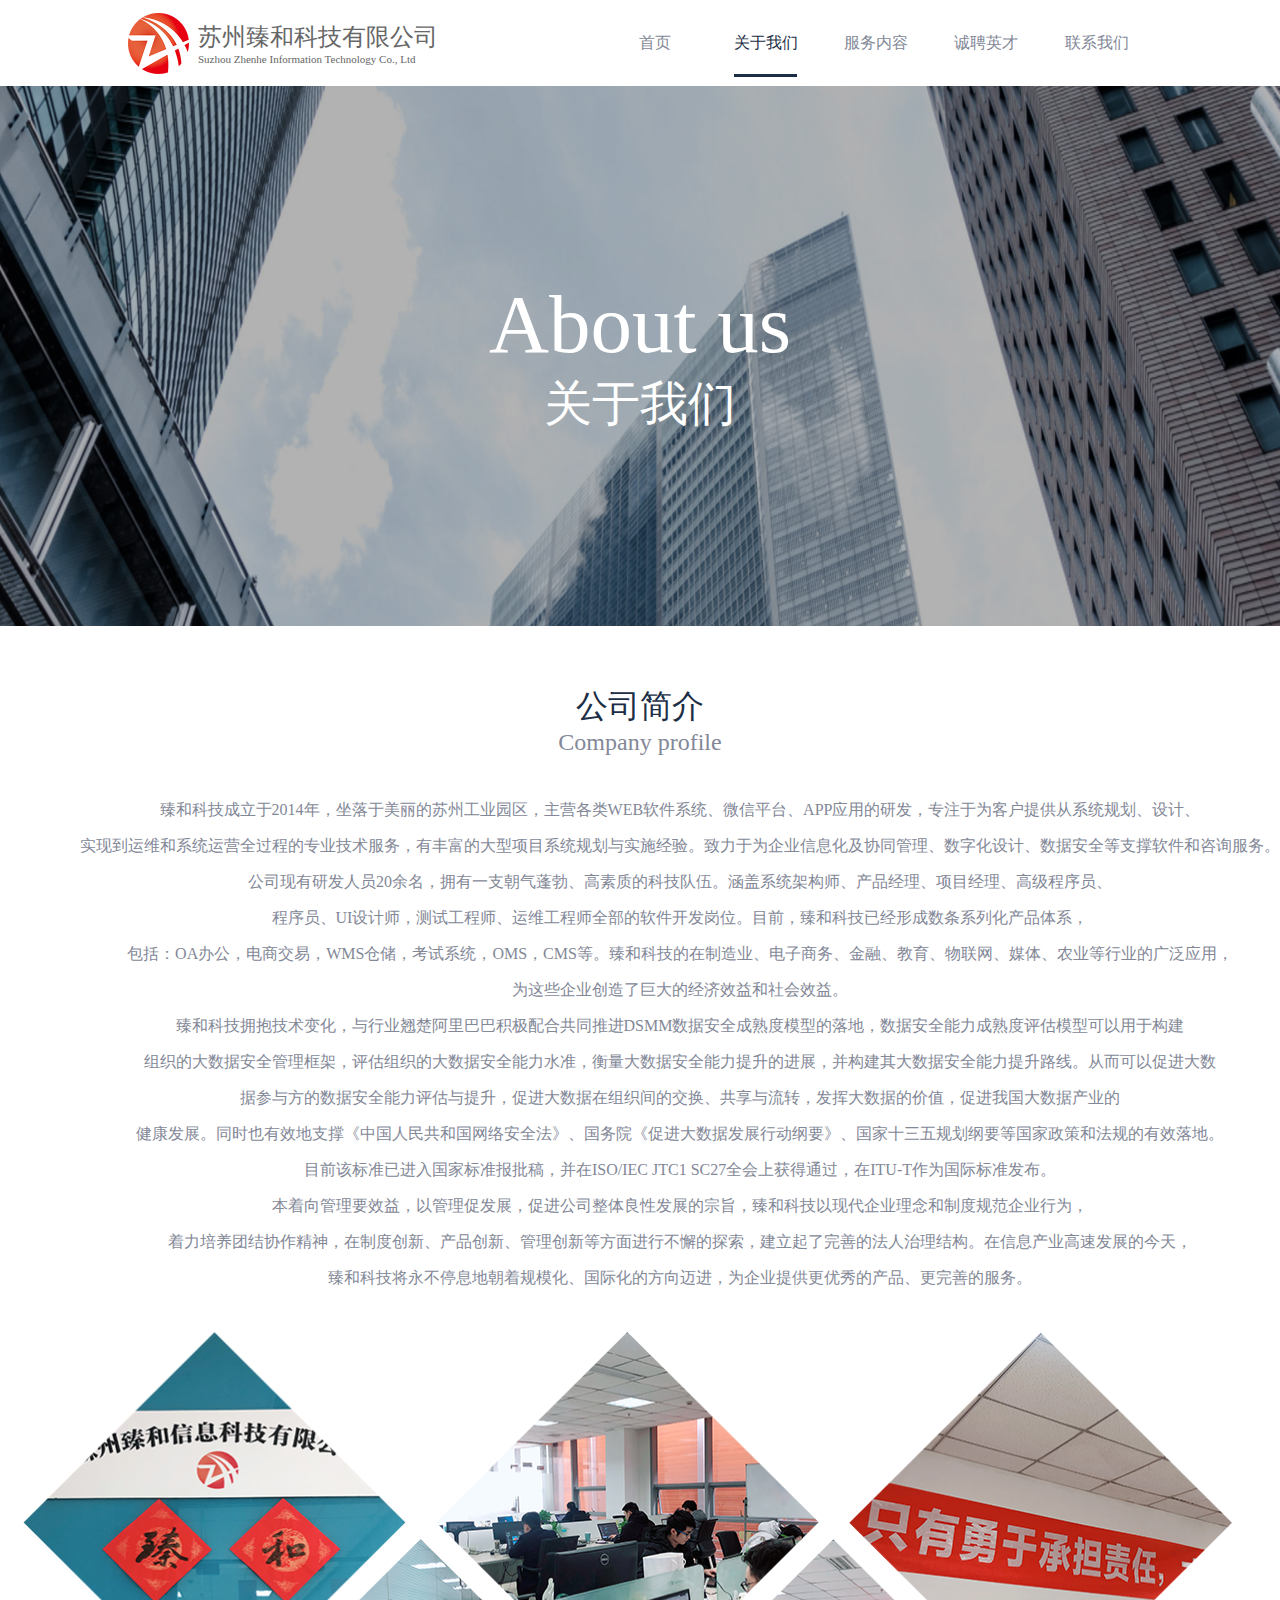
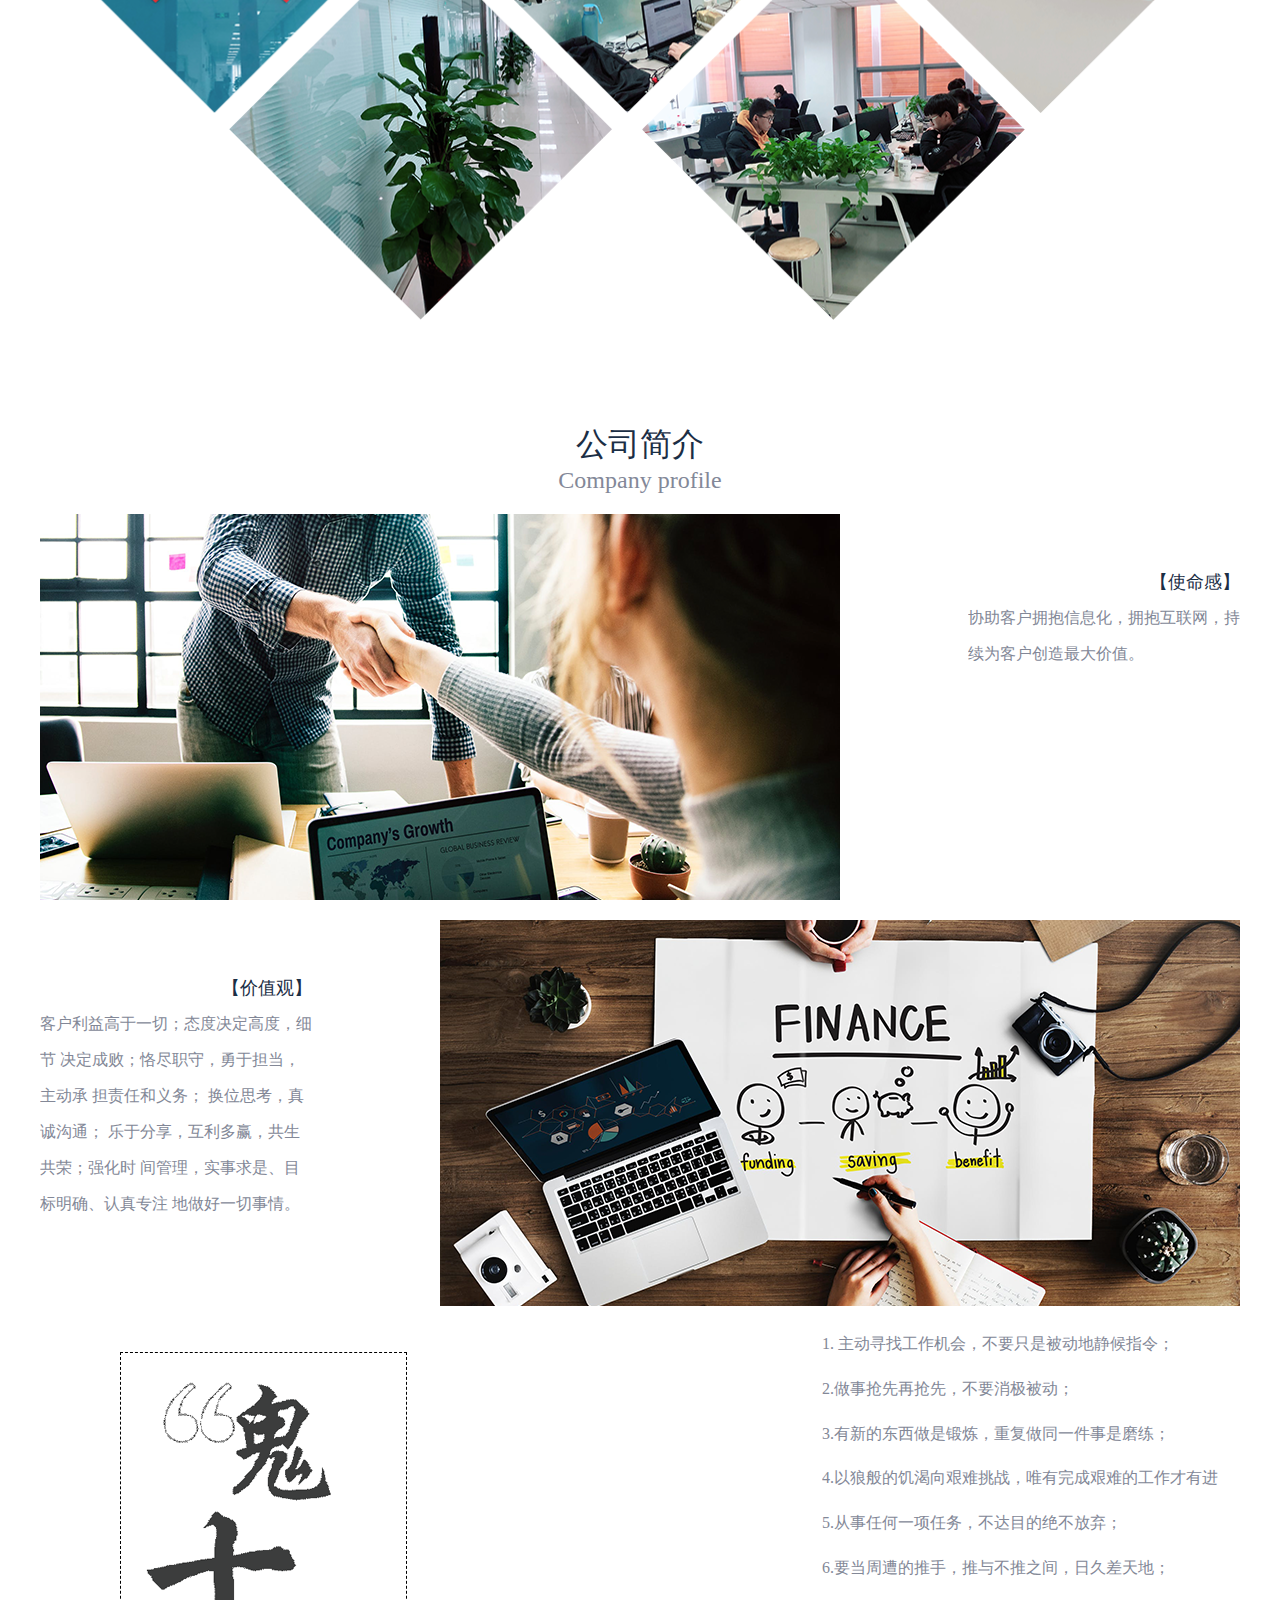
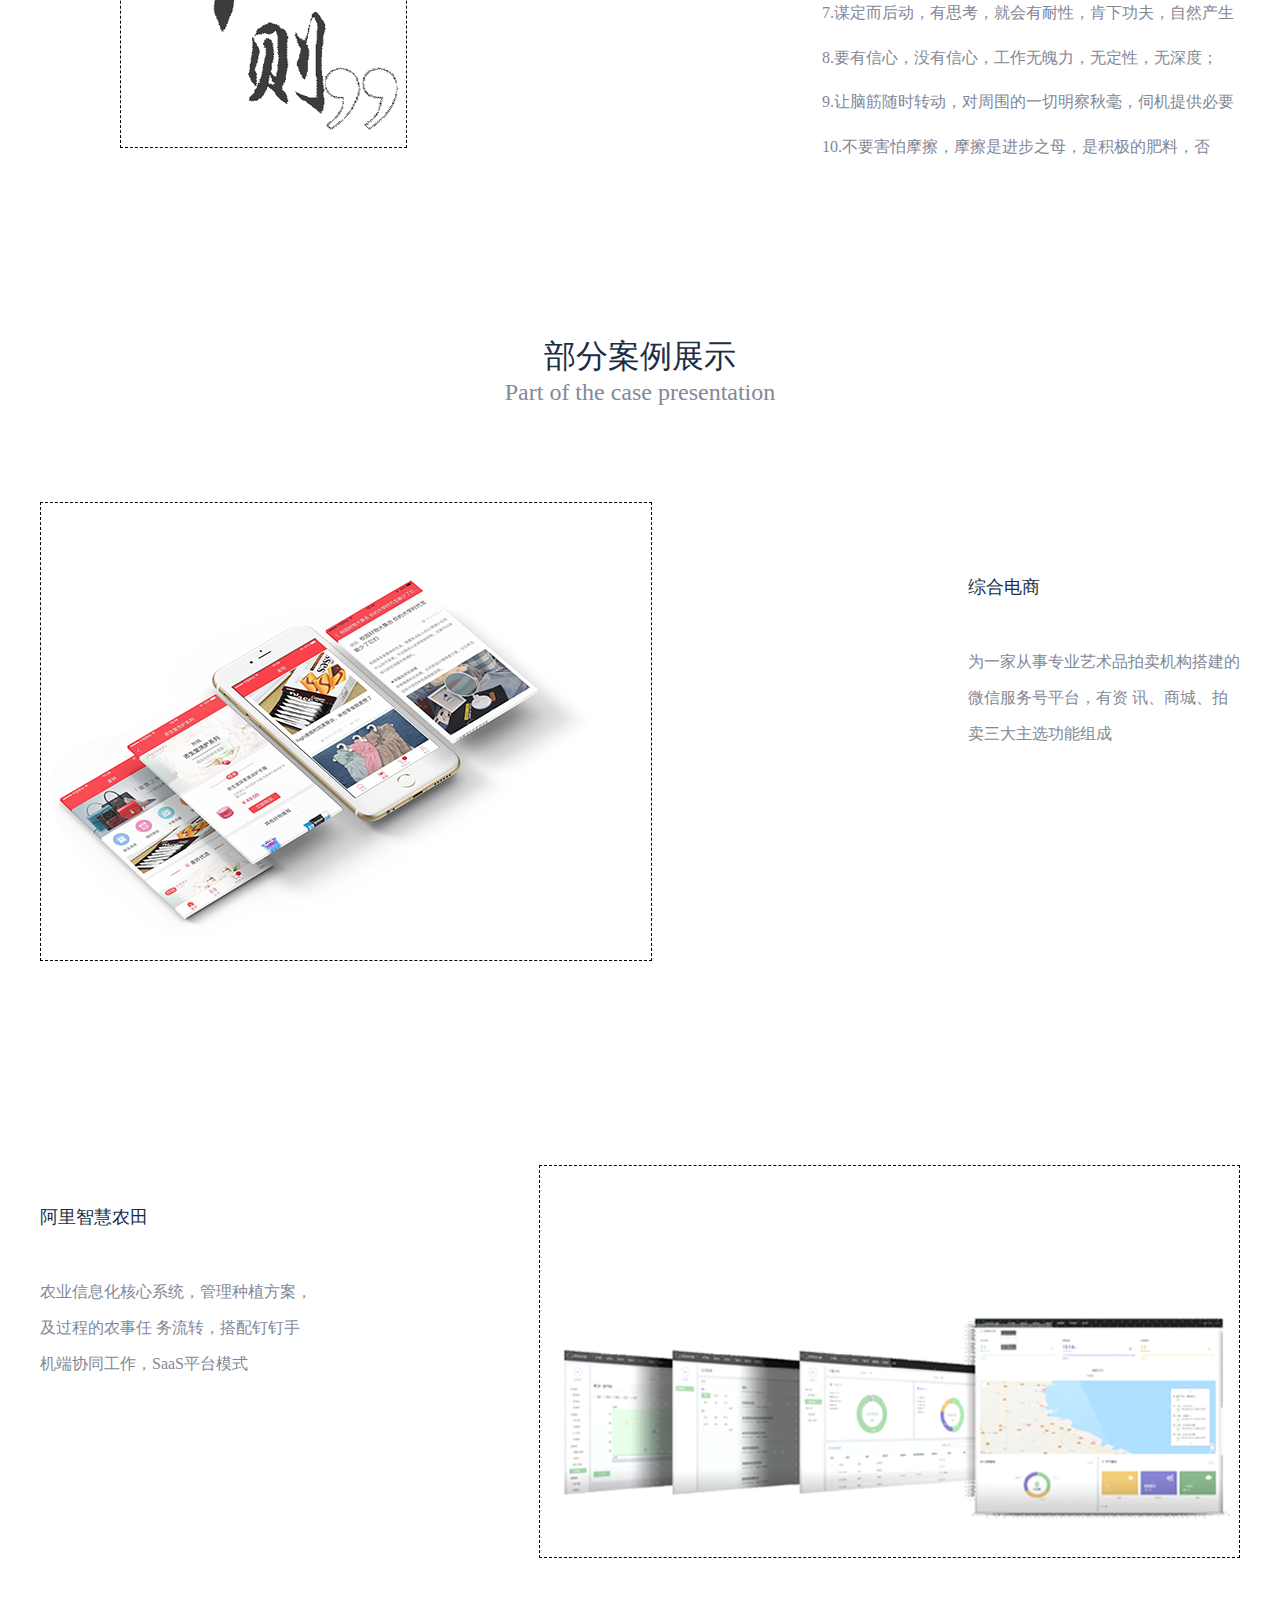
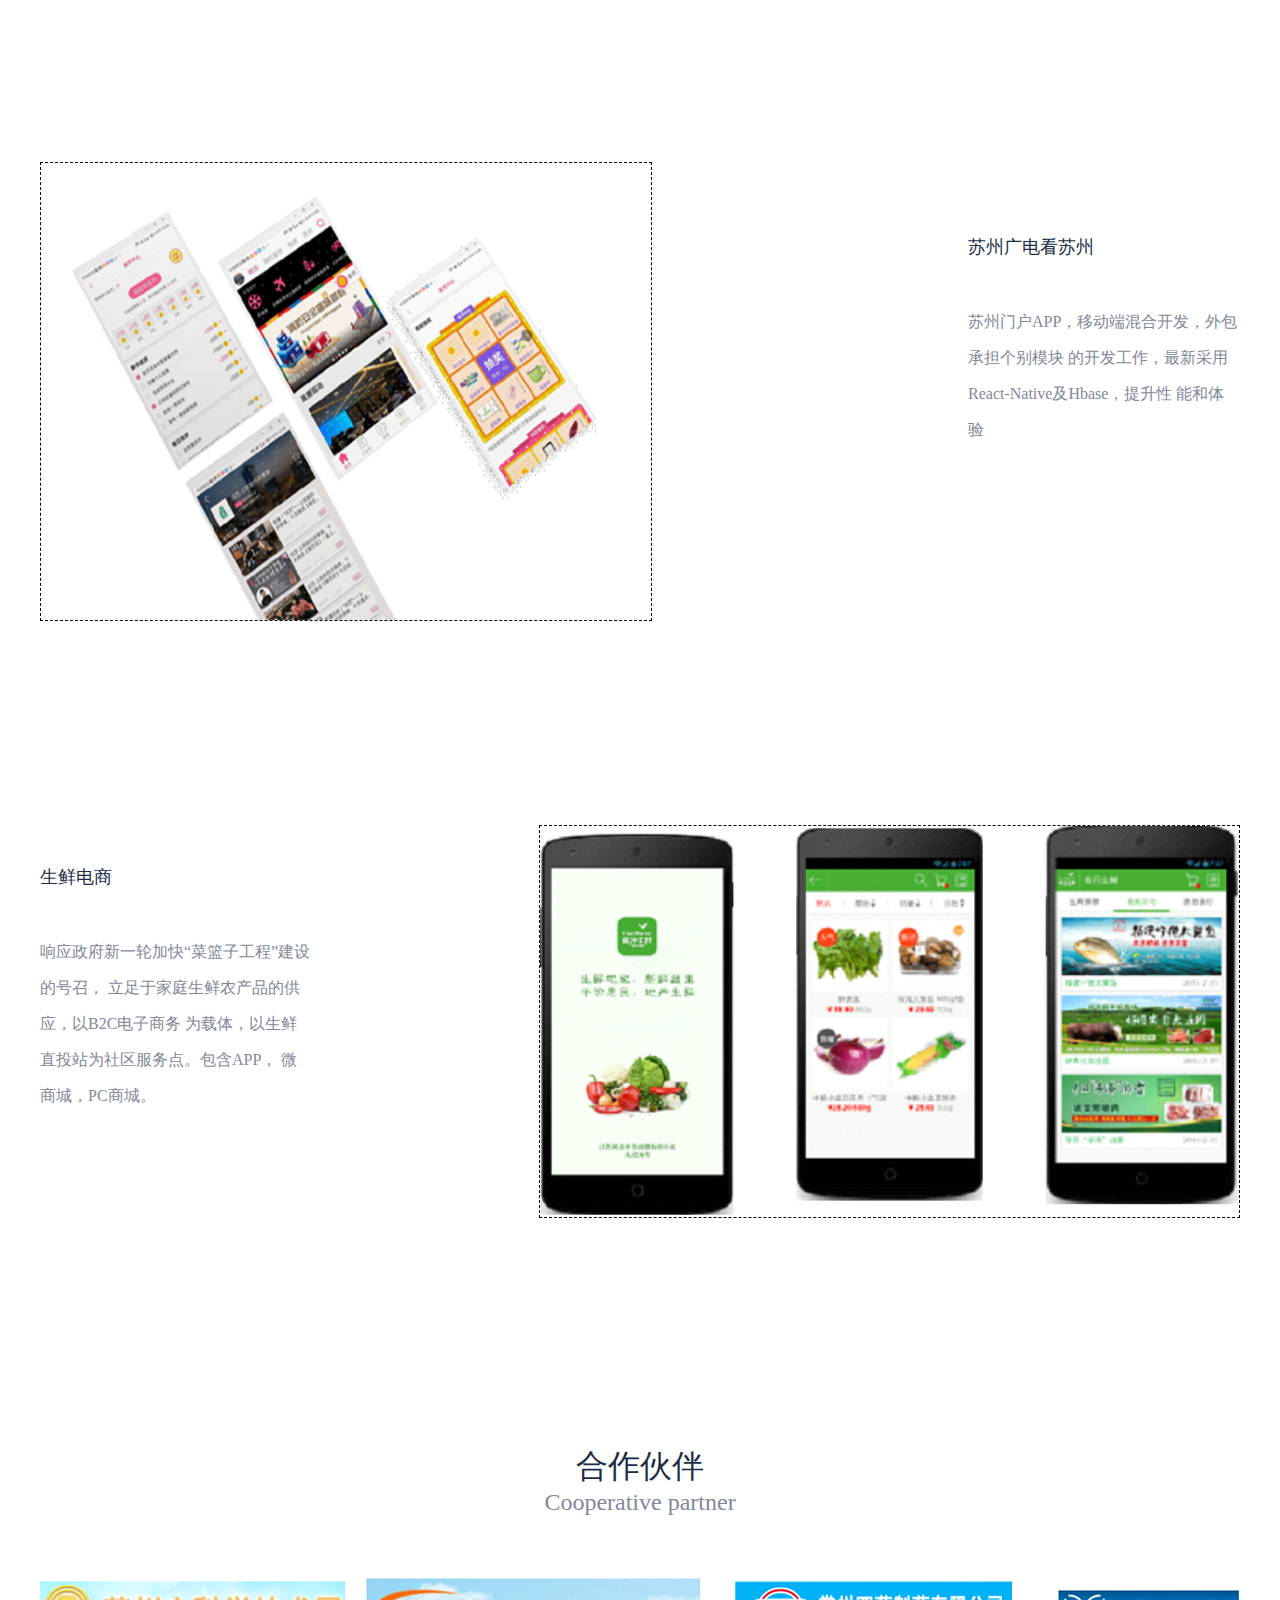
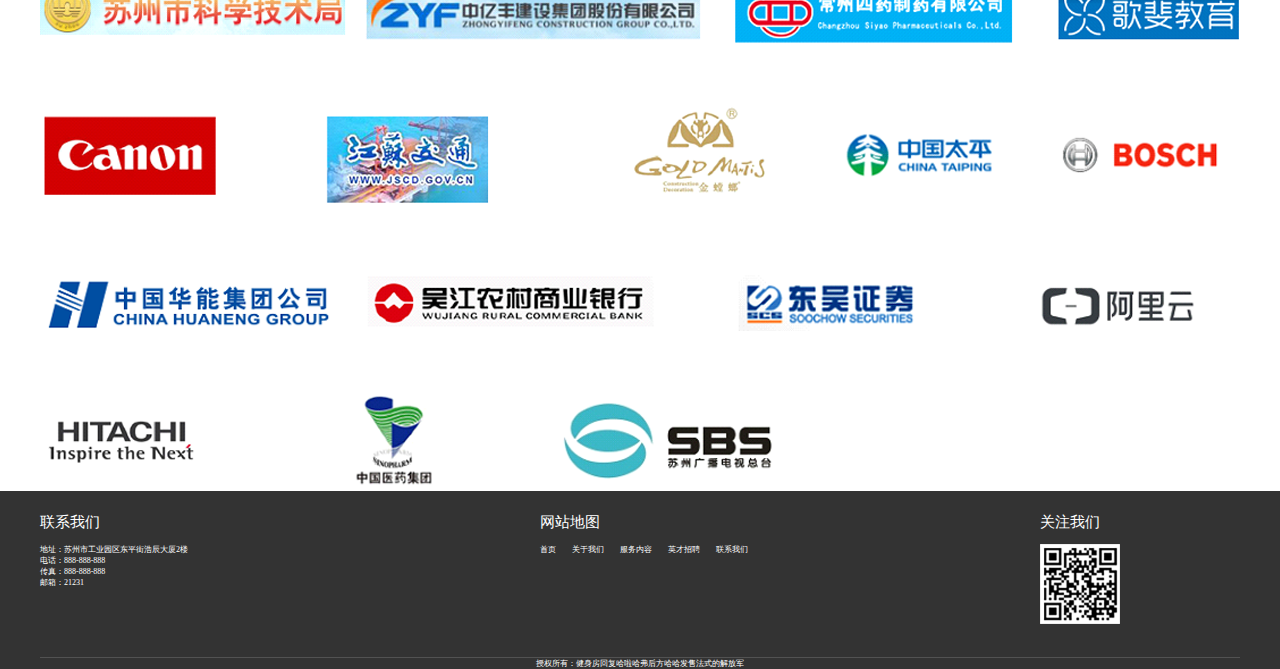
<file: ZHOffiWeb/page/aboutUs.html>
<!DOCTYPE html>
<html>
<head>
    <meta charset="utf-8">
    <meta http-equiv="X-UA-Compatible" content="IE=edge">
    <title>苏州臻和</title>
    <meta name="viewport" content="width=device-width, initial-scale=1.0, maximum-scale=1.0, user-scalable=no">
    <meta http-equiv="X-UA-Compatible" content="IE=Edge，chrome=1">
    <meta name="viewport" content="width=device-width, initial-scale=1">
    <link rel="stylesheet" href="../css/nav/nav.css">
    <link rel="stylesheet" href="../css/aboutus/index.css">
    <link rel="stylesheet" href="../css/footer/footer.css">
</head>

<body>
    <header>
        <div class="container">
            <div class="left_nav">
                <img src="../image/zhlogo.png" alt="">
                <div class="subsc">
                    <p>苏州臻和科技有限公司</p>
                    <p>Suzhou Zhenhe Information Technology Co., Ltd</p>
                </div>
            </div>
            <div class="right_nav">
                <ul>
                    <li>
                        <a href="../index.html">首页</a>
                    </li>
                    <li class="active">
                        <a href="./aboutUs.html">关于我们</a>
                    </li>
                    <li>
                        <a href="./servCont.html">服务内容</a>
                    </li>
                    <li>
                        <a href="./joinUs.html">诚聘英才</a>
                    </li>
                    <li>
                        <a href="./recruit.html">联系我们</a>
                    </li>
                </ul>
            </div>
            <div class="btn">
                <svg t="1554873193425" class="icon" style="" viewBox="0 0 1024 1024" version="1.1"
                    xmlns="http://www.w3.org/2000/svg" p-id="1592" xmlns:xlink="http://www.w3.org/1999/xlink" width="32"
                    height="32">
                    <defs>
                        <style type="text/css"></style>
                    </defs>
                    <path
                        d="M908.3 158H115.9c-28.8 0-52.1 23.2-52.1 51.8v20.7c0 28.6 23.3 51.8 52.1 51.8h792.4c28.8 0 52.1-23.2 52.1-51.8v-20.7c0.1-28.6-23.3-51.8-52.1-51.8z m0 290.2H115.9c-28.8 0-52.1 23.2-52.1 51.8v20.7c0 28.6 23.3 51.8 52.1 51.8h792.4c28.8 0 52.1-23.2 52.1-51.8V500c0.1-28.6-23.3-51.8-52.1-51.8z m0 290.2H115.9c-28.8 0-52.1 23.2-52.1 51.8V811c0 28.6 23.3 51.8 52.1 51.8h792.4c28.8 0 52.1-23.2 52.1-51.8v-20.7c0.1-28.7-23.3-51.9-52.1-51.9z"
                        fill="#ffffff" p-id="1593"></path>
                </svg>
            </div>
        </div>
    </header>
    <main>
        <div class="main_img ">
            <h1>About us</h1>
            <p>关于我们</p>
            <img src="../image/aboutus.png" alt="">
        </div>
        <div class="subscr">
            <dl>
                <dt>公司简介</dt>
                <dt>
                    Company profile
                </dt>
                <dd>
                    臻和科技成立于2014年，坐落于美丽的苏州工业园区，主营各类WEB软件系统、微信平台、APP应用的研发，专注于为客户提供从系统规划、设计、
                    实现到运维和系统运营全过程的专业技术服务，有丰富的大型项目系统规划与实施经验。致力于为企业信息化及协同管理、数字化设计、数据安全等支撑软件和咨询服务。
                    公司现有研发人员20余名，拥有一支朝气蓬勃、高素质的科技队伍。涵盖系统架构师、产品经理、项目经理、高级程序员、
                    程序员、UI设计师，测试工程师、运维工程师全部的软件开发岗位。目前，臻和科技已经形成数条系列化产品体系，
                    包括：OA办公，电商交易，WMS仓储，考试系统，OMS，CMS等。臻和科技的在制造业、电子商务、金融、教育、物联网、媒体、农业等行业的广泛应用，
                    为这些企业创造了巨大的经济效益和社会效益。
                    臻和科技拥抱技术变化，与行业翘楚阿里巴巴积极配合共同推进DSMM数据安全成熟度模型的落地，数据安全能力成熟度评估模型可以用于构建
                    组织的大数据安全管理框架，评估组织的大数据安全能力水准，衡量大数据安全能力提升的进展，并构建其大数据安全能力提升路线。从而可以促进大数
                    据参与方的数据安全能力评估与提升，促进大数据在组织间的交换、共享与流转，发挥大数据的价值，促进我国大数据产业的
                    健康发展。同时也有效地支撑《中国人民共和国网络安全法》、国务院《促进大数据发展行动纲要》、国家十三五规划纲要等国家政策和法规的有效落地。
                    目前该标准已进入国家标准报批稿，并在ISO/IEC JTC1 SC27全会上获得通过，在ITU-T作为国际标准发布。
                    本着向管理要效益，以管理促发展，促进公司整体良性发展的宗旨，臻和科技以现代企业理念和制度规范企业行为，
                    着力培养团结协作精神，在制度创新、产品创新、管理创新等方面进行不懈的探索，建立起了完善的法人治理结构。在信息产业高速发展的今天，
                    臻和科技将永不停息地朝着规模化、国际化的方向迈进，为企业提供更优秀的产品、更完善的服务。
                </dd>

            </dl>
            <div class="subscr_img">
                <!-- <script>
                    let imgArr = ["../image/my1.png","../image/my1.png","../image/my1.png","../image/my1.png","../image/my1.png"]
                    let imgStr = ''
                    imgArr.forEach(function(item){
                        imgStr+=`<img src=${item} alt="">`
                    })
                    let subscrBox = document.getElementsByClassName("subscr_img")[0];
                    subscrBox.innerHTML = imgStr;
                </script> -->
                <img src="../image/my1.png" alt="">
                <img src="../image/my2.png" alt="">
                <img src="../image/my3.png" alt="">
                <div class="bottom_img">
                    <img src="../image/my4.png" alt="">
                    <img src="../image/my5.png" alt="">
                </div>
            </div>
            <div class="subCont">
                <div class="subContent">
                    <h1>公司简介</h1>
                    <p> Company profile</p>
                    <ul>
                        <li>
                            <div class="subConImg">
                                <img src="../image/mission.png" alt="">
                            </div>
                            <div class="subConImg_sub">
                                <h2>【使命感】</h2>
                                <p>协助客户拥抱信息化，拥抱互联网，持
                                    续为客户创造最大价值。</p>
                            </div>
                        </li>
                        <li>
                            <div class="subConImg_sub">
                                <h2>【价值观】</h2>
                                <p>
                                    客户利益高于一切；态度决定高度，细节
                                    决定成败；恪尽职守，勇于担当，主动承
                                    担责任和义务； 换位思考，真诚沟通；
                                    乐于分享，互利多赢，共生共荣；强化时
                                    间管理，实事求是、目标明确、认真专注
                                    地做好一切事情。
                                </p>
                            </div>
                            <div class="subConImg">
                                <img src="../image/jiazhi.png" alt="">
                            </div>
                        </li>
                        <li class="teshu">
                            <div class="subConImg">
                                <img src="../image/tenCon.png" alt="">
                            </div>
                            <div class="subConImg_sub">
                                <p>1. 主动寻找工作机会，不要只是被动地静候指令；</p>
                                <p>2.做事抢先再抢先，不要消极被动；</p>
                                <p>3.有新的东西做是锻炼，重复做同一件事是磨练；</p>
                                <p>4.以狼般的饥渴向艰难挑战，唯有完成艰难的工作才有进步；</p>
                                <p>5.从事任何一项任务，不达目的绝不放弃；</p>
                                <p>6.要当周遭的推手，推与不推之间，日久差天地；</p>
                                <p>7.谋定而后动，有思考，就会有耐性，肯下功夫，自然产生
                                    正确的努力方向及希望；</p>
                                <p>8.要有信心，没有信心，工作无魄力，无定性，无深度；</p>
                                <p>9.让脑筋随时转动，对周围的一切明察秋毫，伺机提供必要 的协助，才能称作“服务”；</p>
                                <p>10.不要害怕摩擦，摩擦是进步之母，是积极的肥料，否则，
                                    你将卑躬屈膝、软弱无能。</p>
                            </div>
                        </li>
                    </ul>
                    <div class="case_show">
                        <h1>部分案例展示</h1>
                        <p> Part of the case presentation</p>
                        <ul>
                            <li>
                                <div class="subConImg">
                                    <img src="../image/onLine.png" alt="">
                                </div>
                                <div class="subConImg_sub">
                                    <h2>综合电商
                                    </h2>
                                    <p>
                                        为一家从事专业艺术品拍卖机构搭建的微信服务号平台，有资
                                        讯、商城、拍卖三大主选功能组成
                                    </p>
                                </div>
                            </li>
                            <li>
                                <div class="subConImg_sub">
                                    <h2>阿里智慧农田</h2>
                                    <p>
                                        农业信息化核心系统，管理种植方案，及过程的农事任
                                        务流转，搭配钉钉手机端协同工作，SaaS平台模式</p>
                                </div>
                                <div class="subConImg">
                                    <img src="../image/alinoneye.png" alt="">
                                </div>
                            </li>
                            <li>
                                <div class="subConImg">
                                    <img src="../image/suzhouTv.png" alt="">
                                </div>
                                <div class="subConImg_sub">
                                    <h2>苏州广电看苏州</h2>
                                    <p>
                                        苏州门户APP，移动端混合开发，外包承担个别模块
                                        的开发工作，最新采用React-Native及Hbase，提升性
                                        能和体验
                                    </p>
                                </div>
                            </li>
                            <li class="shengxian">
                                <div class="subConImg_sub">
                                    <h2>生鲜电商</h2>
                                    <p>
                                        响应政府新一轮加快“菜篮子工程”建设的号召，
                                        立足于家庭生鲜农产品的供应，以B2C电子商务
                                        为载体，以生鲜直投站为社区服务点。包含APP，
                                        微商城，PC商城。
                                    </p>
                                </div>
                                <div class="subConImg">
                                    <img src="../image/freach.png" alt="">
                                </div>
                            </li>
                        </ul>
                    </div>
                    <div class="Cooper">
                        <h1>合作伙伴</h1>
                        <p>Cooperative partner</p>
                        <div class="Cooper_img">
                            <img src="../image/cooperative.png" alt="" class="cooperImg">
                        </div>
                    </div>
                </div>

            </div>
        </div>
    </main>
    <footer>
            <div class="container-fluid footer">
                    <div class="row global-footer">
                        <div class="col5">
                            <p class="footer-title">联系我们</p>
                            <div>地址：苏州市工业园区东平街浩辰大厦2楼</div>
                            <div>电话：888-888-888</div>
                            <div>传真：888-888-888</div>
                            <div>邮箱：21231</div>
                        </div>
                        <div class="col5">
                            <p class="footer-title">网站地图</p>
                            <ul class="footerMiddle-btm">
                                <li><a>首页</a></li>
                                <li><a>关于我们</a></li>
                                <li><a>服务内容</a></li>
                                <li><a>英才招聘</a></li>
                                <li><a>联系我们</a></li>
                            </ul>
                        </div>
                        <div class="col2 footer-right">
                            <p class="footer-title">关注我们</p>
                            <div>
                                <img class="footerBtm-img" src="../image/erweima.png" alt="">
                            </div>
                        </div>
                    </div>
                    <div class="footer-btm">授权所有：健身房回复哈啦哈弗后方哈哈发售法式的解放军</div>
                </div>
    </footer>
    <script src="../js/cooperative/index.js"></script>
    <script src="../js/nav/index.js"></script>
</body>

</html>
</file>
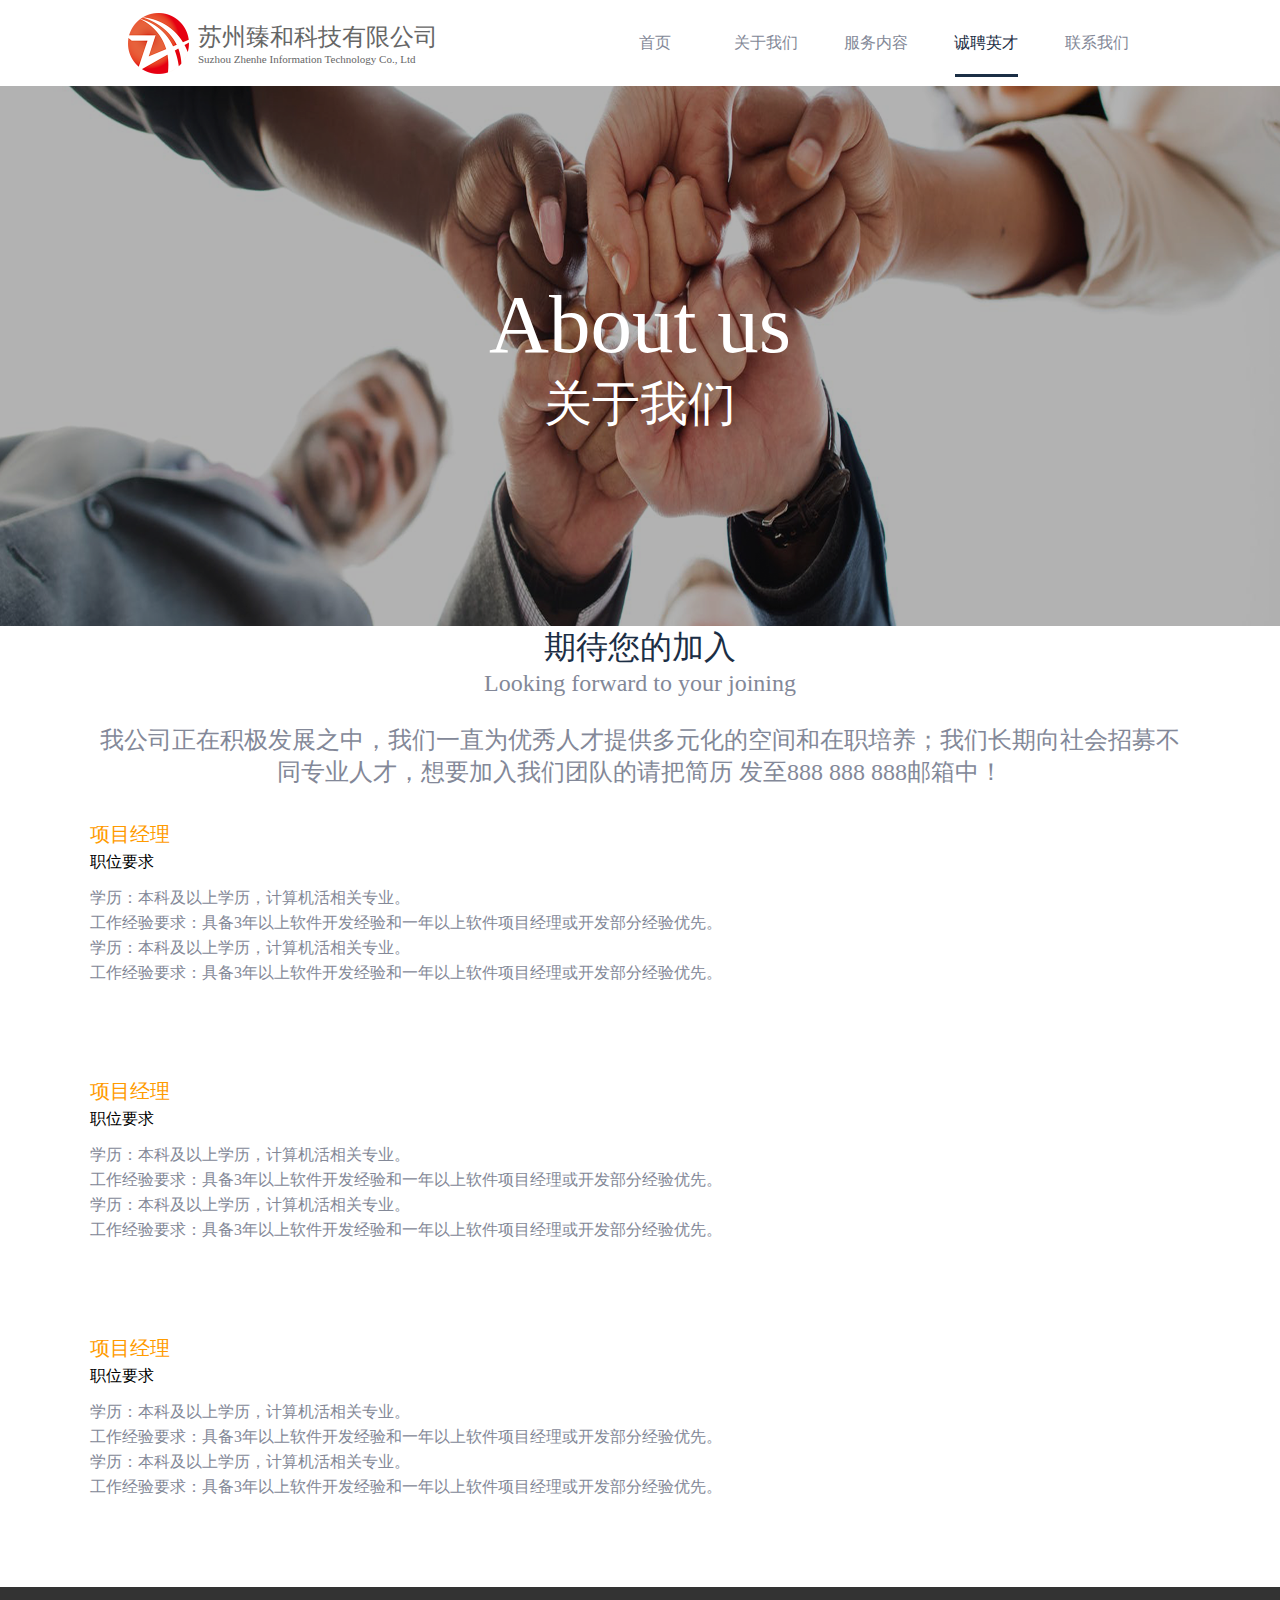
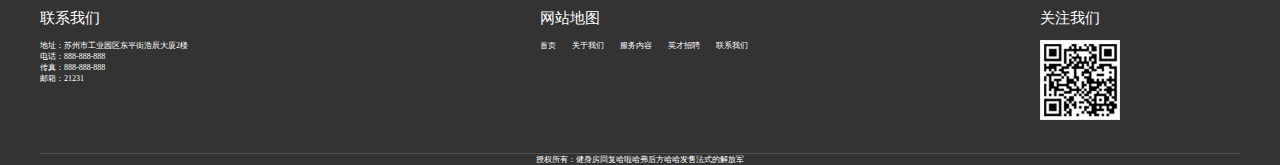
<file: ZHOffiWeb/page/joinUs.html>
<!DOCTYPE html>
<html>
<head>
    <meta charset="utf-8">
    <meta http-equiv="X-UA-Compatible" content="IE=edge">
    <title>join us</title>
    <meta name="viewport" content="width=device-width, initial-scale=1.0, maximum-scale=1.0, user-scalable=no">
    <meta http-equiv="X-UA-Compatible" content="IE=Edge，chrome=1">
    <meta name="viewport" content="width=device-width, initial-scale=1">
    <meta name="viewport" content="width=device-width, initial-scale=1.0, maximum-scale=1.0, user-scalable=no">
    <link rel="stylesheet" href="../css/nav/nav.css">
    <link rel="stylesheet" href="../css/joinus/index.css">
    <link rel="stylesheet" href="../css/footer/footer.css">
</head>
<body>
    <header>
        <div class="container">
            <div class="left_nav">
                <img src="../image/zhlogo.png" alt="" >
                <div class="subsc">
                    <p>苏州臻和科技有限公司</p>
                    <p>Suzhou Zhenhe Information Technology Co., Ltd</p>
                </div>

            </div>
            <div class="right_nav">
                <ul>
                    <li>
                        <a href="../index.html">首页</a>
                    </li>
                    <li>
                        <a href="./aboutUs.html">关于我们</a>
                    </li>
                    <li>
                        <a href="./servCont.html">服务内容</a>
                    </li>
                    <li class="active">
                        <a href="./joinUs.html">诚聘英才</a>
                    </li>
                    <li>
                        <a href="./recruit.html">联系我们</a>
                    </li>
                </ul>
            </div>
            <div class="btn">
                <svg t="1554873193425" class="icon" style="" viewBox="0 0 1024 1024" version="1.1"
                    xmlns="http://www.w3.org/2000/svg" p-id="1592" xmlns:xlink="http://www.w3.org/1999/xlink" width="32"
                    height="32">
                    <defs>
                        <style type="text/css"></style>
                    </defs>
                    <path
                        d="M908.3 158H115.9c-28.8 0-52.1 23.2-52.1 51.8v20.7c0 28.6 23.3 51.8 52.1 51.8h792.4c28.8 0 52.1-23.2 52.1-51.8v-20.7c0.1-28.6-23.3-51.8-52.1-51.8z m0 290.2H115.9c-28.8 0-52.1 23.2-52.1 51.8v20.7c0 28.6 23.3 51.8 52.1 51.8h792.4c28.8 0 52.1-23.2 52.1-51.8V500c0.1-28.6-23.3-51.8-52.1-51.8z m0 290.2H115.9c-28.8 0-52.1 23.2-52.1 51.8V811c0 28.6 23.3 51.8 52.1 51.8h792.4c28.8 0 52.1-23.2 52.1-51.8v-20.7c0.1-28.7-23.3-51.9-52.1-51.9z"
                        fill="#ffffff" p-id="1593"></path>
                </svg>
            </div>
        </div>
    </header>
    <main>
        <div class="main_img">
            <h1>About us</h1>
            <p>关于我们</p>
            <img src="../image/banner.png" alt="" class="joinBanner">
        </div>
        <div class="joinInformation">
            <h1>期待您的加入</h1>
            <p>Looking forward to your joining</p>
            <p> 我公司正在积极发展之中，我们一直为优秀人才提供多元化的空间和在职培养；我们长期向社会招募不同专业人才，想要加入我们团队的请把简历
                发至888 888  888邮箱中！</p>
                <dl>
                    <dt>项目经理</dt>
                    <dt>职位要求</dt>
                    <dd>学历：本科及以上学历，计算机活相关专业。</dd>
                    <dd>工作经验要求：具备3年以上软件开发经验和一年以上软件项目经理或开发部分经验优先。</dd>
                    <dd>学历：本科及以上学历，计算机活相关专业。</dd>
                    <dd>工作经验要求：具备3年以上软件开发经验和一年以上软件项目经理或开发部分经验优先。</dd>
                </dl>
                <dl>
                        <dt>项目经理</dt>
                        <dt>职位要求</dt>
                        <dd>学历：本科及以上学历，计算机活相关专业。</dd>
                        <dd>工作经验要求：具备3年以上软件开发经验和一年以上软件项目经理或开发部分经验优先。</dd>
                        <dd>学历：本科及以上学历，计算机活相关专业。</dd>
                        <dd>工作经验要求：具备3年以上软件开发经验和一年以上软件项目经理或开发部分经验优先。</dd>
                    </dl>
                    <dl>
                            <dt>项目经理</dt>
                            <dt>职位要求</dt>
                            <dd>学历：本科及以上学历，计算机活相关专业。</dd>
                            <dd>工作经验要求：具备3年以上软件开发经验和一年以上软件项目经理或开发部分经验优先。</dd>
                            <dd>学历：本科及以上学历，计算机活相关专业。</dd>
                            <dd>工作经验要求：具备3年以上软件开发经验和一年以上软件项目经理或开发部分经验优先。</dd>
                        </dl>
        </div>
    </main>
    <footer>
            <div class="container-fluid footer">
                    <div class="row global-footer">
                        <div class="col5">
                            <p class="footer-title">联系我们</p>
                            <div>地址：苏州市工业园区东平街浩辰大厦2楼</div>
                            <div>电话：888-888-888</div>
                            <div>传真：888-888-888</div>
                            <div>邮箱：21231</div>
                        </div>
                        <div class="col5">
                            <p class="footer-title">网站地图</p>
                            <ul class="footerMiddle-btm">
                                <li><a>首页</a></li>
                                <li><a>关于我们</a></li>
                                <li><a>服务内容</a></li>
                                <li><a>英才招聘</a></li>
                                <li><a>联系我们</a></li>
                            </ul>
                        </div>
                        <div class="col2 footer-right">
                            <p class="footer-title">关注我们</p>
                            <div>
                                <img class="footerBtm-img" src="../image/erweima.png" alt="">
                            </div>
                        </div>
                    </div>
                    <div class="footer-btm">授权所有：健身房回复哈啦哈弗后方哈哈发售法式的解放军</div>
                </div>
    </footer>
    <script src="../js/nav/index.js"></script>
</body>

</html>
</file>
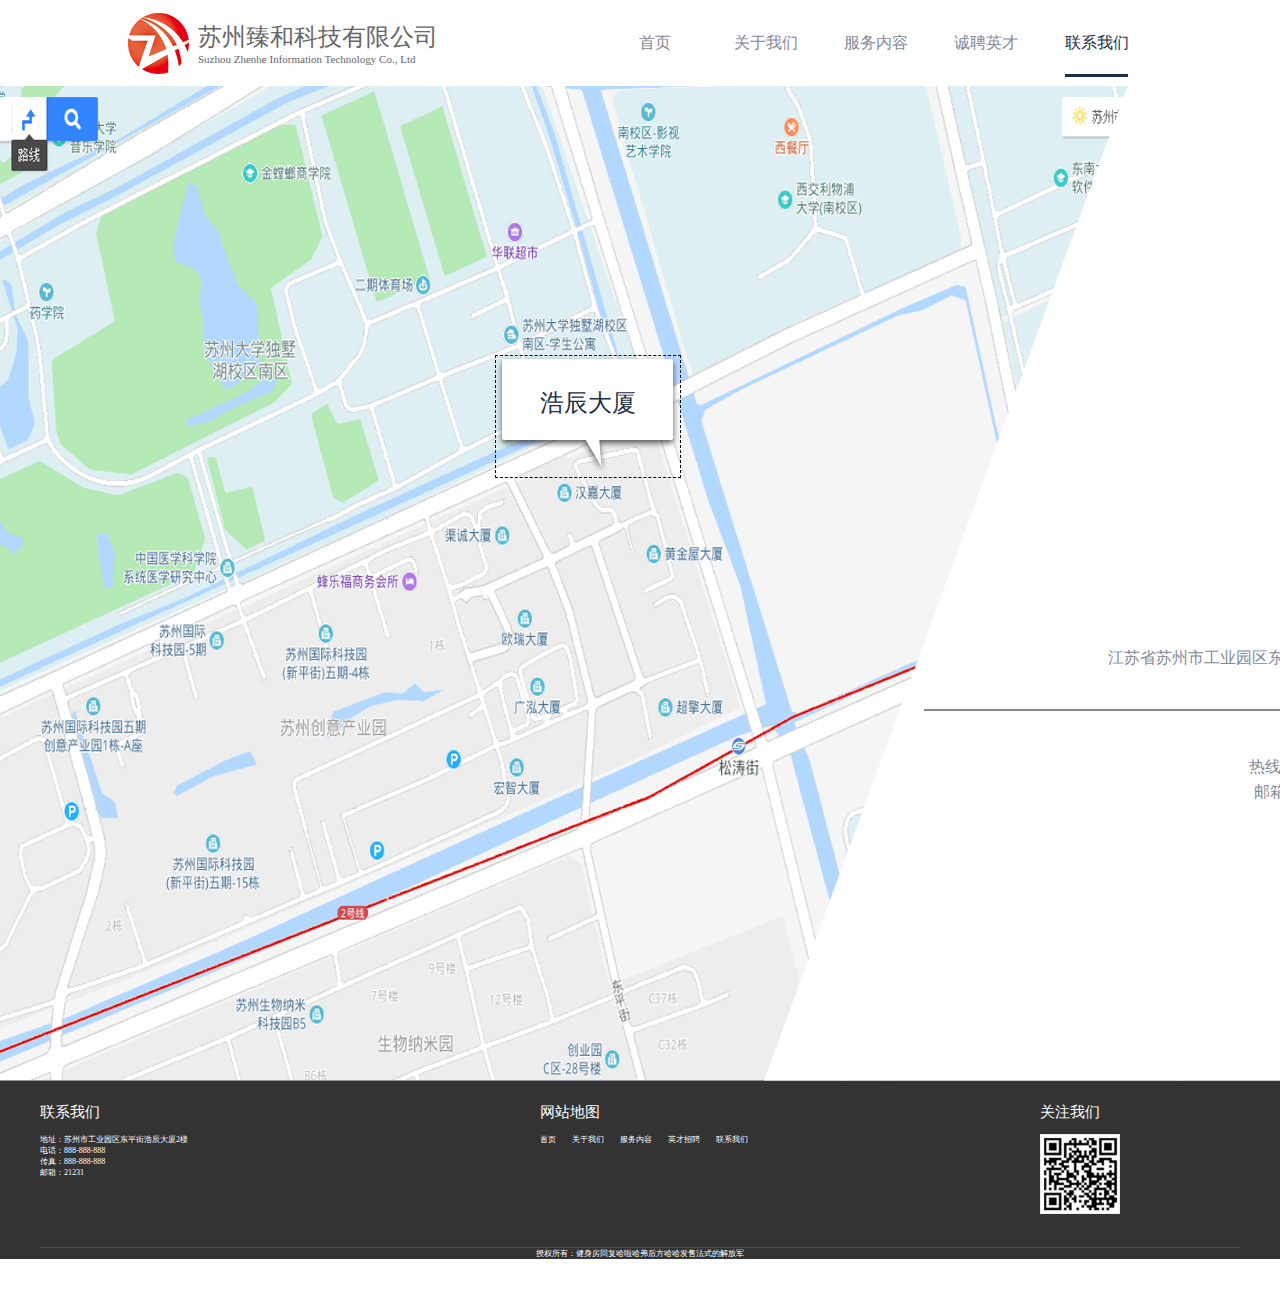
<file: ZHOffiWeb/page/recruit.html>
<!DOCTYPE html>
<html>

<head>
    <meta charset="utf-8">
    <meta http-equiv="X-UA-Compatible" content="IE=edge">
    <title>join us</title>
    <meta name="viewport" content="width=device-width, initial-scale=1.0, maximum-scale=1.0, user-scalable=no">
    <meta http-equiv="X-UA-Compatible" content="IE=Edge，chrome=1">
    <meta name="viewport" content="width=device-width, initial-scale=1">
    <meta name="viewport" content="width=device-width, initial-scale=1.0, maximum-scale=1.0, user-scalable=no">
    <link rel="stylesheet" href="../css/nav/nav.css">
    <link rel="stylesheet" href="../css/recruit/index.css">
    <link rel="stylesheet" href="../css/footer/footer.css">
</head>

<body>
    <header>
        <div class="container">
            <div class="left_nav">
                <img src="../image/zhlogo.png" alt="">
                <div class="subsc">
                    <p>苏州臻和科技有限公司</p>
                    <p>Suzhou Zhenhe Information Technology Co., Ltd</p>
                </div>

            </div>
            <div class="right_nav">
                <ul>
                    <li>
                        <a href="../index.html">首页</a>
                    </li>
                    <li>
                        <a href="./aboutUs.html">关于我们</a>
                    </li>
                    <li>
                        <a href="./servCont.html">服务内容</a>
                    </li>
                    <li>
                        <a href="./joinUs.html">诚聘英才</a>
                    </li>
                    <li class="active">
                        <a href="./recruit.html">联系我们</a>
                    </li>
                </ul>
            </div>
            <div class="btn">
                <svg t="1554873193425" class="icon" style="" viewBox="0 0 1024 1024" version="1.1"
                    xmlns="http://www.w3.org/2000/svg" p-id="1592" xmlns:xlink="http://www.w3.org/1999/xlink" width="32"
                    height="32">
                    <defs>
                        <style type="text/css"></style>
                    </defs>
                    <path
                        d="M908.3 158H115.9c-28.8 0-52.1 23.2-52.1 51.8v20.7c0 28.6 23.3 51.8 52.1 51.8h792.4c28.8 0 52.1-23.2 52.1-51.8v-20.7c0.1-28.6-23.3-51.8-52.1-51.8z m0 290.2H115.9c-28.8 0-52.1 23.2-52.1 51.8v20.7c0 28.6 23.3 51.8 52.1 51.8h792.4c28.8 0 52.1-23.2 52.1-51.8V500c0.1-28.6-23.3-51.8-52.1-51.8z m0 290.2H115.9c-28.8 0-52.1 23.2-52.1 51.8V811c0 28.6 23.3 51.8 52.1 51.8h792.4c28.8 0 52.1-23.2 52.1-51.8v-20.7c0.1-28.7-23.3-51.9-52.1-51.9z"
                        fill="#ffffff" p-id="1593"></path>
                </svg>
            </div>
        </div>
    </header>
    <main>
        <div class="header-cat">
            <h1>联系我们</h1>
            <p>Contact us</p>
        </div>
        <div class="map">
            <div class="mapBox">
                浩辰大厦
            </div>
            <div class="contat">
                <dl>
                    <dt class="recActive">联系我们</dt>
                    <dd class="recActive">Contact us</dd>
                    <dd>江苏省苏州市工业园区东平街浩辰大厦206室</dd>
                    <dd>
                    </dd>
                    <dd>
                        热线电话：000-000-0000
                    </dd>
                    <dd>
                        邮箱：0000000@qq.com
                    </dd>
                </dl>
            </div>
        </div>
        <div class="footer-active">
            <dl>
                <dd>江苏省苏州市工业园区东平街浩辰大厦206室</dd>
                <dd>
                    热线电话：000-000-0000
                </dd>
                <dd>
                    邮箱：0000000@qq.com
                </dd>
            </dl>
        </div>

    </main>
    <footer>
        <div class="container-fluid footer">
            <div class="row global-footer">
                <div class="col5">
                    <p class="footer-title">联系我们</p>
                    <div>地址：苏州市工业园区东平街浩辰大厦2楼</div>
                    <div>电话：888-888-888</div>
                    <div>传真：888-888-888</div>
                    <div>邮箱：21231</div>
                </div>
                <div class="col5">
                    <p class="footer-title">网站地图</p>
                    <ul class="footerMiddle-btm">
                        <li><a>首页</a></li>
                        <li><a>关于我们</a></li>
                        <li><a>服务内容</a></li>
                        <li><a>英才招聘</a></li>
                        <li><a>联系我们</a></li>
                    </ul>
                </div>
                <div class="col2 footer-right">
                    <p class="footer-title">关注我们</p>
                    <div>
                        <img class="footerBtm-img" src="../image/erweima.png" alt="">
                    </div>
                </div>
            </div>
            <div class="footer-btm">授权所有：健身房回复哈啦哈弗后方哈哈发售法式的解放军</div>
        </div>
    </footer>
    <script src="../js/nav/index.js"></script>
</body>
</file>
<file: ZHOffiWeb/css/nav/nav.css>
* {
    padding: 0px;
    margin: 0px;
    list-style: none;
    text-decoration: none;
}
body,html{
    width: 100%;
    height: 100%;
}
header {
    width: 100%;
    height: 86px;
    background:rgba(255,255,255,1);
    z-index: 999;
}
header .container {
    width: 80%;
    height: 100%;
    margin: 0 auto;
    display: flex;
    justify-content: space-between;
    align-items: center;
}
header .container .left_nav {
    width: 320px;
    height: 100%;
    display: flex;
    justify-content: space-between;
    align-items: center;
}
.btn{
    /* position: absolute; */
    /* right: -100px; */
    display: none;
}
header .container .left_nav img {
    width: 61px;
    height: 61px;
}
header .container .left_nav .subsc {
    width: 250px;
    height: 100%;
    display: flex;
    flex-direction: column;
    justify-content: center;
    font-size: 24px;
    color: #666666;
}
header .container .left_nav .subsc p:nth-of-type(2) {
    font-size: 11px;
    font-weight: 200;
    color: #666666;
}
header .container .right_nav{
    width: 552px;
    height: 100%;
}
header .container .right_nav ul {
    width: 100%;
    height: 100%;
    display: flex;
    justify-content: space-around;
    align-items: center;
}
header .container .right_nav ul li{
    flex: 1;
    display: flex;
    justify-content: center;
    align-items: center;
    position: relative;
}
header .container .right_nav ul li a{
    font-size: 16px;
    color: #838897;
    
}
/* 在哪一层页面 */
header .container .right_nav ul li.active a{
    color: #1B2E45;
}
header .container .right_nav ul li.active::before{
    content: "";
    display: inline-block;
    width: 63px;
    height: 3px;
    background:rgba(27,46,69,1);
    position: absolute;
    bottom: -23px;
}
@media screen and (max-width: 1199px){
    header{
        width: 100%;
        height: 60px;
        position: fixed;
        top: 0px;
        background: rgba(0, 0, 0,0.8);
    }
    header .container{
        display: block;
        width: 100%;
    }
    header .container .btn{
        position: absolute;
        right: 10px;
        top: 10px;
        width: 36px;
        height: 33px;
        background: rgba(12, 13, 23);
        border:1px solid #ccc;
        border-radius: 4px;
        display: flex;
        justify-content: center;
        align-items: center;
        cursor: pointer;
        display: block;
    }
    header .container .right_nav ul li.active a{
        color: red;
    }
    header .container .left_nav{
        width: 100%;
        height: 56px;
        border: none;
        display: flex;
        justify-content: space-between;
        align-items: center;
    }
    header .container .left_nav img{
        width: 40px;
        height: 40px;
        margin-left: 12px;
    }
  
    header .container .left_nav .subsc{
        display: none;
    }
    header .container .right_nav{
        width: 100%;
        height: 0px;
        overflow: hidden;
        background: rgb(49, 49, 49);
        transition: height 0.3s linear;
    }
    header .container .right_nav ul {
        width: 100%;
        height: 100%;
        display: block;
    }
    header .container .right_nav ul li{
        width: 100%;
        height: 40px;
        text-align: left;
        display: block;
        border-bottom: 1px solid black;
        background: rgb(49, 49,49);
    }
    header .container .right_nav ul li:nth-of-type(1){
        border-top: 1px solid black;
    }
    header .container .right_nav ul li a{
        color: #fff;
        margin-left: 12px;
        line-height: 40px;
        font-size: 15px;
        font-weight: 200;
    }
    header .container .right_nav ul li:nth-of-type(2) a{
        color: #fff;
    }
    header .container .right_nav ul li::before{
        content: "";
        display: none;
    }
}
@media screen and (max-width: 760px){
    header{
        width: 100%;
        height: 60px;
        position: fixed;
        top: 0px;
        background: rgba(0, 0, 0,0.8);
    }
    header .container{
        display: block;
        width: 100%;
    }
    header .container .btn{
        position: absolute;
        right: 10px;
        top: 10px;
        width: 36px;
        height: 33px;
        background: rgba(12, 13, 23);
        border:1px solid #ccc;
        border-radius: 4px;
        display: flex;
        justify-content: center;
        align-items: center;
        cursor: pointer;
    }
    header .container .right_nav ul li.active a{
        color: red;
    }
}
</file>
<file: ZHOffiWeb/css/aboutus/index.css>
* {
    padding: 0px;
    margin: 0px;
    list-style: none;
    text-decoration: none;
}

main {
    width: 100%;
}

.main_img {
    width: 100%;
    height: 540px;
    display: flex;
    flex-direction: column;
    justify-content: center;
    position: relative;
    background: rgba(0, 0, 0, 0.3);
}

.main_img img {
    width: 100%;
    height: 100%;
    position: absolute;
    top: 0px;
    left: 0px;
    bottom: 0px;
    right: 0px;
    z-index: -1;
}

.main_img h1 {
    width: 100%;
    font-size: 83px;
    font-weight: 400;
    color: rgba(255, 255, 255, 1);
    text-align: center;
}

.main_img p {
    width: 100%;
    font-size: 48px;
    font-weight: 400;
    color: rgba(255, 255, 255, 1);
    text-align: center;
}

.subscr {
    width: 100%;
    margin-top: 59px;
    text-align: center;
}

.subscr dl {
    display: inline-block;
    width: 100%;
    text-align: center;
}

.subscr dl dt {
    font-size: 32px;
    font-weight: 400;
    color: rgba(27, 46, 69, 1);
}

.subscr dl dt:nth-of-type(2) {
    font-size: 24px;
    font-weight: 400;
    color: rgba(131, 136, 152, 1);
}

.subscr dl dd {
    white-space: pre;
    font-size: 16px;
    font-weight: 400;
    color: rgba(131, 136, 151, 1);
    line-height: 36px;
}

.subscr .subscr_img {
    width: 100%;
    height: 624px;
    text-align: center;
    position: relative;
}

.subscr .subscr_img img {
    margin-right: 26px;
    height: 381px;
    width: 383px;
}

.subscr .subscr_img .bottom_img {
    position: absolute;
    bottom: 32px;
    width: 100%;
    text-align: center;
}

.subscr .subCont {
    width: 100%;
    /* height: 386px; */
    text-align: center;
}

.subscr .subCont .subContent {
    width: 1200px;
    margin: 0 auto;
}

.subscr .subCont h1 {
    font-size: 32px;
    font-weight: 400;
    color: rgba(27, 46, 69, 1);
}

.subscr .subCont p {
    font-size: 24px;
    font-weight: 400;
    color: rgba(131, 136, 152, 1);
}

.subscr .subCont ul {
    width: 100%;
}

.subscr .subCont .subContent {
    margin-top: 67px;
}

.subscr .subCont ul li {
    width: 100%;
    /* height: 800px; */
    height: 386px;
    display: flex;
    align-items: center;
    justify-content: space-between;
    margin-top: 20px;
}

.subscr .subCont ul li .subConImg {
    height: 386px;
    width: 800px;
}

.subscr .subCont ul li .subConImg img {
    width: 100%;
    height: 100%;
}

.subscr .subCont ul li .subConImg_sub {
    width: 272px;
    height: 386px;
    display: flex;
    /* align-items: center; */
    flex-direction: column;
    justify-content: center;
}

.subscr .subCont ul li .subConImg_sub p {
    width: 100%;
    height: 250px;
    font-size: 16px;
    font-weight: 400;
    color: rgba(131, 136, 151, 1);
    line-height: 36px;
    text-align: left;
    text-overflow: ellipsis;
    display: -webkit-box;
    -webkit-box-orient: vertical;
    -webkit-line-clamp: 6;
    overflow: hidden;
}

.subscr .subCont ul li .subConImg_sub h2 {
    width: 100%;
    text-align: right;
    height: 36px;
    font-size: 18px;
    font-weight: 400;
    color: rgba(27, 46, 69, 1);
    line-height: 36px;
    display: -webkit-box;
    -webkit-box-orient: vertical;
    -webkit-line-clamp: 1;
    overflow: hidden;

}

.subscr .subCont ul li.teshu {
    width: 100%;
    height: 448px;
    display: flex;
    justify-content: space-between;
    align-items: center;
}

.subscr .subCont ul li.teshu .subConImg {
    height: 394px;
    width: 285px;
    border: 1px dashed #000;
    margin-left: 80px;
}

.subscr .subCont ul li.teshu .subConImg img {
    width: 285px;
    height: 394px;

}

.subscr .subCont ul li.teshu .subConImg_sub {
    width: 418px;
    height: 448px;
    text-align: left;
}

.subscr .subCont ul li.teshu .subConImg_sub p {
    font-size: 16px;
    font-family: MicrosoftYaHei;
    font-weight: 400;
    color: rgba(131, 136, 151, 1);
    line-height: 36px;
    width: 100%;
    text-overflow: ellipsis;
    display: -webkit-box;
    -webkit-box-orient: vertical;
    -webkit-line-clamp: 6;
    overflow: hidden;
}

.subscr .subCont .subContent .case_show {
    margin-top: 161px;
}

.subscr .subCont .subContent .case_show ul li {
    width: 100%;
    /* height: 800px; */
    height: 610px;
    display: flex;
    align-items: center;
    justify-content: space-between;
    margin-top: 20px;
}

.subscr .subCont .subContent .case_show ul li .subConImg {
    height: 457px;
    width: 610px;
    border: 1px dashed #000;
}

.subscr .subCont .subContent .case_show ul li .subConImg img {
    width: 100%;
    height: 100%;
}

.subscr .subCont .subContent .case_show ul li .subConImg_sub {
    width: 272px;
    height: 386px;
    display: flex;
    /* align-items: center; */
    flex-direction: column;
    justify-content: center;
}

/* 部分作品展示的特殊几个处理 */

.subscr .subCont .subContent .case_show ul li:nth-of-type(2) .subConImg,
.subscr .subCont .subContent .case_show ul li:nth-of-type(4) .subConImg {
    height: 391px;
    width: 699px;
}

.subscr .subCont .subContent .case_show ul li .subConImg_sub p {
    width: 100%;
    height: 250px;
    font-size: 16px;
    font-weight: 400;
    color: rgba(131, 136, 151, 1);
    line-height: 36px;
    text-align: left;
    text-overflow: ellipsis;
    display: -webkit-box;
    -webkit-box-orient: vertical;
    -webkit-line-clamp: 6;
    overflow: hidden;
    margin-top: 39px;
}

.subscr .subCont .subContent .case_show ul li .subConImg_sub h2 {
    width: 100%;
    text-align: left;
    height: 36px;
    font-size: 18px;
    font-weight: 400;
    color: rgba(27, 46, 69, 1);
    line-height: 36px;
    display: -webkit-box;
    -webkit-box-orient: vertical;
    -webkit-line-clamp: 1;
    overflow: hidden;
}

/* 关于合作伙伴 */
.subscr .subCont .subContent .Cooper {
    margin-top: 119px;
}

.subscr .subCont .subContent .Cooper .Cooper_img {
    margin-top: 62px;
    width: 100%;
    height: 513px;
    position: relative;
}
.subscr .subCont .subContent .Cooper .Cooper_img img{
    width: 100%;
    height: 100%;
    position: absolute;
    top: 0px;
    left: 0px;
    bottom: 0px;
    right: 0px;
}

/* 平板适配 */
@media screen and (max-width: 1199px) {
    .main_img {
        margin-top: 60px;
        width: 100%;
        /* height: 540px; */
        /* height: 340px; */
        height: 330px;
        position: relative;
        /* padding-bottom: 56%; */
    }
    .main_img img {
        width: 100%;
        height: 100%;
    }
    .main_img h1 {
        font-size: 40px;
        /* margin-top: 30px; */
        /* margin-top: 43%; */
    }
    .main_img p {
        font-size: 28px;
        /* margin-top: 30px; */
        /* margin-top: 40%; */
    }

    /* 改变公司简介的文字的大小 */
    .subscr dl dd {
        white-space: pre;
        font-size: 14px;
        font-weight: 400;
        color: rgba(131, 136, 151, 1);
        line-height: 36px;
        white-space: pre-wrap;
    }

    .subscr .subscr_img {
        height: 318px;
    }

    /* 公司简介的处理 */
    .subscr .subscr_img img {
        margin-right: 15px;
        height: 200px;
        width: 200px;
    }

    .subscr .subscr_img .bottom_img {
        position: absolute;
        bottom: 0px;
        width: 100%;
        text-align: center;
    }

    .subscr .subCont .subContent {
        width: 100%;
        padding: 40px;
        margin-top: 25px;
        box-sizing: border-box;
    }

    .subscr .subCont ul li {
        width: 100%;
        height: 300px;
        display: flex;
        align-items: center;
        justify-content: space-between;
        margin-top: 20px;
    }

    .subscr .subCont ul li .subConImg {
        height: 100%;
        width: 65%;
    }

    .subscr .subCont ul li .subConImg img {
        width: 100%;
        height: 100%;
    }

    .subscr .subCont ul li .subConImg_sub {
        width: 30%;
        height: 100%;
        display: flex;
        flex-direction: column;
        justify-content: center;

    }

    .subscr .subCont ul li .subConImg_sub p {
        width: 100%;
        height: 250px;
        font-size: 16px;
        font-weight: 400;
        color: rgba(131, 136, 151, 1);
        line-height: 36px;
        text-align: left;
        text-overflow: ellipsis;
        display: -webkit-box;
        -webkit-box-orient: vertical;
        -webkit-line-clamp: 6;
        overflow: hidden;
    }

    /* 特殊处理 */
    .subscr .subCont ul li.teshu {
        width: 100%;
        height: 330px;
        display: flex;
        justify-content: space-between;
        align-items: center;
    }

    .subscr .subCont ul li.teshu .subConImg {
        height: 100%;
        width: 215px;
        border: 1px dashed #000;
        margin-left: 5%;
    }

    .subscr .subCont ul li.teshu .subConImg img {
        width: 100%;
        height: 100%;
    }

    .subscr .subCont ul li.teshu .subConImg_sub {
        width: 53%;
        height: 100%;
        text-align: left;
    }

    .subscr .subCont ul li.teshu .subConImg_sub p {
        font-size: 14px;
        font-weight: 400;
        color: rgba(131, 136, 151, 1);
        line-height: 18px;
        width: 100%;
        text-overflow: ellipsis;
        display: -webkit-box;
        -webkit-box-orient: vertical;
        -webkit-line-clamp: 3;
        overflow: hidden;
    }

    /* 部分案例展示的处理 */

    .subscr .subCont .subContent .case_show {
        width: 100%;
        margin-top: 80px;
        box-sizing: border-box;
        padding: 1px;
    }

    .subscr .subCont .subContent .case_show ul {
        box-sizing: border-box;
        width: 100%;
        overflow: hidden;
    }

    .subscr .subCont .subContent .case_show ul li {
        width: 99.9%;
        height: 300px;
        display: flex;
        align-items: center;
        justify-content: space-between;
        margin-top: 20px;
    }

    .subscr .subCont .subContent .case_show ul li .subConImg {
        height: 100%;
        width: 65%;
        border: 1px dashed #000;
    }

    .subscr .subCont .subContent .case_show ul li .subConImg img {
        width: 100%;
        height: 100%;
    }

    .subscr .subCont .subContent .case_show ul li .subConImg_sub {
        width: 28%;
        height: 100%;
        display: flex;
        flex-direction: column;
        justify-content: center;

    }


    .subscr .subCont .subContent .case_show ul li:nth-of-type(2) .subConImg,
    .subscr .subCont .subContent .case_show ul li:nth-of-type(4) .subConImg {
        height: 100%;
        width: 65%;
    }

    .subscr .subCont .subContent .case_show ul li .subConImg_sub p {
        width: 100%;
        height: 250px;
        font-size: 16px;
        font-weight: 400;
        color: rgba(131, 136, 151, 1);
        line-height: 30px;
        text-align: left;
        text-overflow: ellipsis;
        display: -webkit-box;
        -webkit-box-orient: vertical;
        -webkit-line-clamp: 6;
        overflow: hidden;
        margin-top: 20px;
    }

    .subscr .subCont .subContent .case_show ul li .subConImg_sub h2 {
        width: 100%;
        text-align: left;
        height: 36px;
        font-size: 18px;
        font-weight: 400;
        color: rgba(27, 46, 69, 1);
        line-height: 30px;
        display: -webkit-box;
        -webkit-box-orient: vertical;
        -webkit-line-clamp: 1;
        overflow: hidden;
        margin-top: 45%;
    }
    /* 关于合作伙伴 */

    .subscr .subCont .subContent .Cooper{
        width: 100%;
        box-sizing: border-box;
        margin-top: 60px;
    }
    .subscr .subCont .subContent .Cooper .Cooper_img{
        box-sizing: border-box;
        margin-top: 30px;
        width:100%;
        position: relative;
        padding-bottom: 56%;
    }
    .subscr .subCont .subContent .Cooper .Cooper_img img{
        width: 100%;
        height: 100%;
        position: absolute;
        top: 0px;
        left: 0px;
        bottom: 0px;
        right: 0px;
    }

    
}

/* 超小手机适配 */
@media screen and (max-width : 769px){
    header{
        background:#000;
    }
        .main_img {
        margin-top: 60px;
        width: 100%;
        height: 230px;
        /* height: 0; */
        position: relative;
        /* padding-bottom: 56%; */
    }
    .main_img img{
        position: absolute;
        width: 100%;
        height: 100%;
    }
    .main_img h1 {
        font-size: 40px;

    }
    .main_img p {
        font-size: 28px;

    }


    /* 改变公司简介的文字的大小 */
    .subscr dl dd {
        white-space: pre;
        font-size: 14px;
        font-weight: 400;
        color: rgba(131, 136, 151, 1);
        white-space: pre-line;
    }
    .subscr .subscr_img {
        width: 100%;
        height: 180px;
    }

    /* 公司简介的处理 */
    .subscr .subscr_img img {
        /* margin-right: 15px; */
        height: 100px;
        width: 100px;
    }
    .subscr .subscr_img .bottom_img {
        position: absolute;
        bottom: 0px;
        width: 100%;
        text-align: center;
    }

    .subscr .subCont .subContent {
        width: 100%;
        padding: 15px;
        margin-top: 25px;
        box-sizing: border-box;
    }

    .subscr .subCont ul li {
        width: 100%;
        height: 200px;
        display: flex;
        align-items: center;
        justify-content: space-between;
        margin-top: 20px;
    }

    .subscr .subCont ul li .subConImg {
        height: 80%;
        width: 65%;
    }

    .subscr .subCont ul li .subConImg img {
        width: 100%;
        height: 100%;
    }
    .subscr .subCont ul li .subConImg_sub {
        width: 30%;
        height: 100%;
        display: flex;
        flex-direction: column;
        justify-content: center;
    }
    .subscr .subCont ul li.shengxian .subConImg{
        height: 150px !important;
        margin-top: 20px;
    }
    .subscr .subCont ul li .subConImg_sub p {
        width: 100%;
        height: 100px;
        max-height: 250px;
        font-size: 13px;
        font-weight: 400;
        color: rgba(131, 136, 151, 1);
        line-height: 19px;
        text-align: left;
        text-overflow: ellipsis;
        display: -webkit-box;
        -webkit-box-orient: vertical;
        -webkit-line-clamp: 6;
        overflow: hidden;
        text-indent: 16px;
    }

    /* 特殊处理 */
    .subscr .subCont ul li.teshu {
        width: 100%;
        height: 270px;
        display: flex;
        justify-content: space-between;
        align-items: center;
    }

    .subscr .subCont ul li.teshu .subConImg {
        height: 100%;
        width: 180px;
        border: 1px dashed #000;
        margin-left: 0px;
    }

    .subscr .subCont ul li.teshu .subConImg img {
        width: 100%;
        height: 100%;
    }

    .subscr .subCont ul li.teshu .subConImg_sub {
        width: 60%;
        height: 100%;
        text-align: left;
    }

    .subscr .subCont ul li.teshu .subConImg_sub p {
        font-size: 14px;
        font-weight: 400;
        color: rgba(131, 136, 151, 1);
        line-height: 14px;
        width: 100%;
        text-overflow: ellipsis;
        display: -webkit-box;
        -webkit-box-orient: vertical;
        -webkit-line-clamp: 3;
        overflow: hidden;
    }

    /* 部分案例展示的处理 */

    .subscr .subCont .subContent .case_show {
        width: 100%;
        margin-top: 60px;
        box-sizing: border-box;
        padding: 5px 1px;
    }

    .subscr .subCont .subContent .case_show ul {
        box-sizing: border-box;
        width: 100%;
        overflow: hidden;
    }

    .subscr .subCont .subContent .case_show ul li {
        width: 99.9%;
        height: 200px;
        display: flex;
        align-items: center;
        justify-content: space-between;
        margin-top: 20px;
    }

    .subscr .subCont .subContent .case_show ul li .subConImg {
        height: 100%;
        width: 65%;
        border: 1px dashed #000;
    }

    .subscr .subCont .subContent .case_show ul li .subConImg img {
        width: 100%;
        height: 100%;
    }

    .subscr .subCont .subContent .case_show ul li .subConImg_sub {
        width: 29%;
        height: 100%;
        display: flex;
        flex-direction: column;
        justify-content: center;
    }


    .subscr .subCont .subContent .case_show ul li:nth-of-type(2) .subConImg,
    .subscr .subCont .subContent .case_show ul li:nth-of-type(4) .subConImg {
        height: 100%;
        width: 65%;
    }
    /* 对部分案例展示的第四个做处理 */
    .subscr .subCont .subContent .case_show ul li:nth-of-type(4) .subConImg {
        height: 98%;
        width: 57%;
    }
    .subscr .subCont .subContent .case_show ul li:nth-of-type(4) .subConImg_sub {
        height: 100%;
        width: 40%;
    }
    .subscr .subCont .subContent .case_show ul li .subConImg_sub p {
        width: 100%;
        max-height: 200px;
        height: 100%;
        font-size: 14px;
        font-weight: 400;
        color: rgba(131, 136, 151, 1);
        line-height: 20px;
        text-align: left;
        text-overflow: ellipsis;
        display: -webkit-box;
        -webkit-box-orient: vertical;
        -webkit-line-clamp: 15;
        /* margin-top: 20px; */
        margin-top: 0px;
    }

    .subscr .subCont .subContent .case_show ul li .subConImg_sub h2 {
        width: 100%;
        text-align: left;
        font-size: 18px;
        font-weight: 400;
        color: rgba(27, 46, 69, 1);
        display: -webkit-box;
        -webkit-box-orient: vertical;
        -webkit-line-clamp: 1;
        overflow: hidden;
        margin-top: 10px;
    }
    /* 关于合作伙伴 */

    .subscr .subCont .subContent .Cooper{
        width: 100%;
        box-sizing: border-box;
        margin-top: 60px;
    }
    .subscr .subCont .subContent .Cooper .Cooper_img{
        box-sizing: border-box;
        margin-top: 30px;
        width:100%;
        position: relative;
        padding-bottom: 56%;
    }
    .subscr .subCont .subContent .Cooper .Cooper_img img{
        width: 100%;
        height: 100%;
        position: absolute;
        top: 0px;
        left: 0px;
        bottom: 0px;
        right: 0px;
    }
}
</file>
<file: ZHOffiWeb/css/footer/footer.css>
*,html,body,p,ul{
    margin: 0;
    padding: 0;
}
footer{
    width: 100%;
    
}
a:link,a:visited{color:#fff;text-decoration:none;}
a:hover{color:#fff;}
ul li{
    list-style: none;
}
.clearfix:after{
    width: 100%;
    content:".";
    display:block;
    clear:both;
    visibility:hidden;
    line-height:0;
    height:0;
    overflow: hidden;
}
.footer-btm{
    width: 100%;
    text-align: center;
}
.footer{
    background: rgba(51, 51, 51, 1);
    font-size: 8px;
    color: #fff;
}
.global-footer {
    font-size: 8px;
    width: 1200px;
    height: 146px;
    margin: 0 auto;
    padding: 10px 0;
    border-bottom: 1px solid rgba(82,82,82,1);
    display: flex;
}
.col5{
    flex: 5;
}
.col2{
    flex: 2;
}
.global-footer .footer-title{
    font-size:15px;
    padding: 12px 0;
}
.footerMiddle-btm  li{
    float: left;
    padding-right: 16px;
}
.footerMiddle-btm  a{
    color: #fff;
}
.footerBtm-img{
    width: 80px;
    height: 80px;
}
@media (max-width: 1199px) {
    .global-footer {
        width: 100%;
        height: auto;
        /*padding-left: 20px;*/
        /*padding-right: 20px;*/
        padding-bottom: 28px;
        border-bottom: 1px solid rgba(82, 82, 82, 1);
        display: flex;
    }
}
@media (max-width: 768px) {
    .global-footer .footer-title{
        font-size: 12px;
    }
}
.col-xs-5{
    width: 41.66666667%;
    margin: 0;
    padding: 0;
}
.col-xs-2{
    margin: 0;
    padding: 0;
}
</file>
<file: ZHOffiWeb/css/joinus/index.css>
* {
    padding: 0px;
    margin: 0px;
    list-style: none;
    text-decoration: none;
}

main {
    width: 100%;
}

.main_img {
    width: 100%;
    height: 540px;
    display: flex;
    flex-direction: column;
    justify-content: center;
    position: relative;
    background: rgba(0, 0, 0, 0.3);
}

.main_img img {
    width: 100%;
    height: 100%;
    position: absolute;
    top: 0px;
    left: 0px;
    bottom: 0px;
    right: 0px;
    z-index: -1;
}

.main_img h1 {
    width: 100%;
    font-size: 83px;
    font-weight: 400;
    color: rgba(255, 255, 255, 1);
    text-align: center;
}

.main_img p {
    width: 100%;
    font-size: 48px;
    font-weight: 400;
    color: rgba(255, 255, 255, 1);
    text-align: center;
}

.joinInformation {
    width: 1100px;
    margin: 0 auto;
}

.joinInformation h1 {
    width: 100%;
    text-align: center;
    height: 32px;
    font-size: 32px;
    font-weight: 400;
    color: rgba(27, 46, 69, 1);
}

.joinInformation p {
    width: 100%;
    text-align: center;
    height: 26px;
    font-size: 24px;
    font-weight: 400;
    color: rgba(131, 136, 152, 1);
    margin-top: 12px;
}
.joinInformation p:nth-of-type(2){
    width: 100%;
    margin-top: 28px;
}
.joinInformation dl:nth-of-type(1){
    width: 100%;
    margin-top: 66px;
}
.joinInformation dl {
    display: inline-block;
    width: 100%;
    text-align: left;
    margin-bottom: 88px;
}

.joinInformation dl dt {
    width: 80px;
    height: 20px;
    font-size: 20px;
    font-weight: 400;
    color: rgba(255, 155, 0, 1);
    line-height: 36px;
}

.joinInformation dl dt:nth-of-type(2) {
    font-size: 16px;
    color: #000;
    margin-top: 8px;
    margin-bottom: 21px;
}

.joinInformation dl dd {
    font-size: 16px;
    font-weight: 400;
    color: rgba(131, 136, 151, 1);
    line-height: 25px;
}

@media screen and (max-width: 1199px) {
    .main_img {
        margin-top: 60px;
        width: 100%;
        /* height: 540px; */
        /* height: 340px; */
        height: 330px;
        position: relative;
        /* padding-bottom: 56%; */
    }
    .main_img img {
        width: 100%;
        height: 100%;
    }
    .main_img h1 {
        font-size: 40px;
        /* margin-top: 30px; */
        /* margin-top: 43%; */
    }
    .main_img p {
        font-size: 28px;
        /* margin-top: 30px; */
        /* margin-top: 40%; */
    }
    .joinInformation {
        width: 100%;
        margin: 0 auto;
        padding: 20px;
        box-sizing: border-box;
    }
    .joinInformation h1 {
        width: 100%;
        text-align: center;
        height: 32px;
        font-size: 32px;
        font-weight: 400;
        color: rgba(27, 46, 69, 1);
    }
    
    .joinInformation p {
        width: 100%;
        text-align: center;
        height: 26px;
        font-size: 20px;
        font-weight: 400;
        color: rgba(131, 136, 152, 1);
        margin-top: 12px;
    }
    .joinInformation p:nth-of-type(2){
        width: 100%;
        margin-top: 28px;
        /* text-indent: 38px; */
    }
    .joinInformation dl:nth-of-type(1){
        margin-top: 68px;
    }
    .joinInformation dl {
        display: inline-block;
        width: 100%;
        text-align: left;
        margin-bottom: 60px;
    }
    
    .joinInformation dl dt {
        width: 80px;
        height: 20px;
        font-size: 20px;
        font-weight: 400;
        color: rgba(255, 155, 0, 1);
        line-height: 36px;
    }
    
    .joinInformation dl dt:nth-of-type(2) {
        font-size: 16px;
        color: #000;
        margin-top: 8px;
        margin-bottom: 21px;
    }
    
    .joinInformation dl dd {
        font-size: 16px;
        font-weight: 400;
        color: rgba(131, 136, 151, 1);
        line-height: 25px;
    }
    
}
@media screen and (max-width: 760px) {
    .main_img {
        margin-top: 60px;
        width: 100%;
        height: 230px;
        /* height: 0; */
        position: relative;
        /* padding-bottom: 56%; */
    }
    .main_img img{
        position: absolute;
        width: 100%;
        height: 100%;
    }
    .main_img h1 {
        font-size: 40px;
        /* margin-top: 30px; */
        /* margin-top: 40%; */
    }
    .main_img p {
        font-size: 28px;
        /* margin-top: 30px; */
        /* margin-top: 40%; */
    }
    .joinInformation {
        width: 100%;
        margin: 28px auto;
        padding: 20px;
        box-sizing: border-box;
    }
    .joinInformation h1 {
        width: 100%;
        text-align: center;
        height: 32px;
        font-size: 32px;
        font-weight: 400;
        color: rgba(27, 46, 69, 1);
    }
    
    .joinInformation p {
        width: 100%;
        text-align: center;
        height: 26px;
        font-size: 20px;
        font-weight: 400;
        color: rgba(131, 136, 152, 1);
        margin-top: 12px;
    }
    .joinInformation p:nth-of-type(2){
        max-height: 200px;
        height: 120px;
        margin-top: 28px;
        font-size: 17px;
        text-indent: 38px;
    }
    .joinInformation dl:nth-of-type(1){
        margin-top: 28px;
    }
    .joinInformation dl {
        display: inline-block;
        width: 100%;
        text-align: left;
        margin-bottom: 60px;
    }
    
    .joinInformation dl dt {
        width: 80px;
        height: 20px;
        font-size: 20px;
        font-weight: 400;
        color: rgba(255, 155, 0, 1);
        line-height: 36px;
    }
    
    .joinInformation dl dt:nth-of-type(2) {
        font-size: 16px;
        color: #000;
        margin-top: 8px;
        margin-bottom: 21px;
    }
    
    .joinInformation dl dd {
        font-size: 16px;
        font-weight: 400;
        color: rgba(131, 136, 151, 1);
        line-height: 25px;
        text-indent: 28px;
    }
    
}
</file>
<file: ZHOffiWeb/css/recruit/index.css>
* {
    padding: 0px;
    margin: 0px;
}

body,
html {
    width: 100%;
    height: 100%;
}

main {
    width: 100%;
    height: 995px;
    background: #fff;
}

main .header-cat {
    display: none;
}

main .footer-active {
    display: none;
}

main .map {
    width: 1500px;
    height: 995px;
    background: url("../../image/map.png");
    background-repeat: no-repeat;
    background-size: 100% 100%;
    position: relative;
}

main .map .mapBox {
    width: 184px;
    height: 121px;
    background-image: url("../../image/yuanjiao.png");
    background-repeat: no-repeat;
    background-size: 100% 100%;
    display: flex;
    justify-content: center;
    line-height: 95px;
    border: 1px dashed black;
    font-size: 24px;
    font-weight: 400;
    color: rgba(27, 46, 69, 1);
    position: absolute;
    top: 27%;
    left: 33%;

}

main .map .contat {
    position: absolute;
    /* right: -200px; */
    right: 80px;
    width: 600px;
    height: 100%;
    text-align: right;
}

main .map .contat dl {
    width: 100%;
    height: 100%;
}

main .map .contat dl dt {
    font-size: 32px;
    font-weight: 400;
    color: rgba(27, 46, 69, 1);
    position: relative;
    margin-top: 217px;
}

main .map .contat dl dt::before {
    content: "";
    display: inline-block;
    width: 124px;
    height: 4px;
    background: rgba(27, 46, 69, 1);
    position: absolute;
    bottom: -60px;
    right: 0px;
}

main .map .contat dl dd:nth-of-type(1) {
    margin-top: 106px;
    font-size: 24px;
    font-weight: 400;
    color: rgba(131, 136, 152, 1);
}

main .map .contat dl dd:nth-of-type(2) {
    margin-top: 165px;
    font-size: 16px;
    font-weight: 400;
    color: rgba(131, 136, 151, 1);
    line-height: 25px;
    position: relative;
}

main .map .contat dl dd:nth-of-type(3) {
    display: inline-block;
    width: 496px;
    height: 2px;
    background: rgba(131, 136, 151, 1);
    margin-top: 39px;
}

main .map .contat dl dd:nth-of-type(4) {
    font-size: 16px;
    font-weight: 400;
    color: rgba(131, 136, 151, 1);
    line-height: 25px;
    margin-top: 39px;
}

main .map .contat dl dd:nth-of-type(5) {
    font-size: 16px;
    font-weight: 400;
    color: rgba(131, 136, 151, 1);
    line-height: 25px;
}

/* 平板适配 */
@media screen and (max-width: 1199px) {
    main .map {
        width: 100%;
        height: 800px;
        background: url("../../image/map.png");
        background-repeat: no-repeat;
        background-size: 100% 100%;
        position: relative;
        margin-top: 60px;
    }

    main .map .mapBox {
        width: 144px;
        height: 101px;
        background-image: url("../../image/yuanjiao.png");
        background-repeat: no-repeat;
        background-size: 100% 100%;
        display: flex;
        justify-content: center;
        line-height: 95px;
        border: 1px dashed black;
        font-size: 24px;
        font-weight: 400;
        color: rgba(27, 46, 69, 1);
        position: absolute;
        top: 27%;
        left: 32%;
    }

    main .map .contat {
        position: absolute;
        right: 10px;
        width: 300px;
        height: 100%;
        text-align: right;
    }

    main .map .contat dl {
        width: 100%;
        height: 100%;
    }

    main .map .contat dl dt {
        font-size: 32px;
        font-weight: 400;
        color: rgba(27, 46, 69, 1);
        position: relative;
        margin-top: 217px;
    }

    main .map .contat dl dt::before {
        content: "";
        display: inline-block;
        width: 124px;
        height: 4px;
        background: rgba(27, 46, 69, 1);
        position: absolute;
        bottom: -30px;
        right: 0px;
    }

    main .map .contat dl dd:nth-of-type(1) {
        margin-top: 86px;
        font-size: 24px;
        font-weight: 400;
        color: rgba(131, 136, 152, 1);
    }

    main .map .contat dl dd:nth-of-type(2) {
        margin-top: 100px;
        font-size: 16px;
        font-weight: 400;
        color: rgba(131, 136, 151, 1);
        line-height: 25px;
        position: relative;
    }

    main .map .contat dl dd:nth-of-type(3) {
        display: inline-block;
        width: 360px;
        height: 2px;
        background: rgba(131, 136, 151, 1);
        margin-top: 39px;
    }

    main .map .contat dl dd:nth-of-type(4) {
        font-size: 16px;
        font-weight: 400;
        color: rgba(131, 136, 151, 1);
        line-height: 25px;
        margin-top: 39px;
    }

    main .map .contat dl dd:nth-of-type(5) {
        font-size: 16px;
        font-weight: 400;
        color: rgba(131, 136, 151, 1);
        line-height: 25px;
    }
}

@media screen and (max-width: 760px) {
    main .header-cat {
        display: block;
        width: 100%;
        margin-top: 188px;
        text-align: center;

    }

    main .header-cat h1 {
        font-size: 32px;
        font-weight: 400;
        color: rgba(27, 46, 69, 1);
        position: relative;
    }

    main .header-cat h1::before {
        content: "";
        display: inline-block;
        width: 124px;
        height: 4px;
        background: rgba(27, 46, 69, 1);
        position: absolute;
        /* right: 0px; */
        bottom: -33px;
    }

    main .header-cat p {
        margin-top: 77px;
        font-size: 24px;
        font-weight: 400;
        color: rgba(131, 136, 152, 1);
    }

    main .footer-active {
        display: block;
    }

    main .map {
        width: 100%;
        height: 456px;
        background: url("../../image/map.png");
        background-repeat: no-repeat;
        background-size: 200% 200%;
        background-position-x: 0px;
        background-position-y: -10px;
        position: relative;
        /* margin-top: 260px; */
    }

    main .map .mapBox {
        width: 90px;
        height: 40px;
        background-image: url("../../image/yuanjiao.png");
        background-repeat: no-repeat;
        background-size: 100% 110%;
        display: flex;
        justify-content: center;
        line-height: 35px;
        border: 1px dashed black;
        font-size: 16px;
        font-weight: 400;
        color: rgba(27, 46, 69, 1);
        position: absolute;
        top: 300px; 
        left: 240px;
    }

    main .map .contat {
        display: none;
    }

    .footer-active {
        width: 100%;
        box-sizing: border-box;
        padding: 0px 10px;
        margin-top: 30px;
    }

    main .footer-active dl dd:nth-of-type(1) {
        font-size: 24px;
        font-weight: 400;
        color: rgba(131, 136, 152, 1);
        position: relative;
    }

    main .footer-active dl dd:nth-of-type(1)::after {
        display: inline-block;
        content: "";
        position: absolute;
        left: 45px;
        bottom: -30px;
        width: 298px;
        height: 2px;
        background: rgba(131, 136, 151, 1);
    }

    main .footer-active dl dd:nth-of-type(1)::before {
        content: "";
        display: inline-block;
        width: 22px;
        height: 27px;
        background-image: url("../../image/dizhi\ .png");
        background-size: 100% 100%;
        background-repeat: no-repeat;
        margin-right: 21px;
    }

    main .footer-active dl dd:nth-of-type(2) {
        margin-top: 70px;
        font-size: 24px;
        font-weight: 400;
        color: rgba(131, 136, 152, 1);
    }

    main .footer-active dl dd:nth-of-type(2)::before {
        content: "";
        display: inline-block;
        width: 22px;
        height: 27px;
        margin-right: 21px;
        background-image: url("../../image/phone.png");
        background-size: 100% 100%;
        background-repeat: no-repeat;
    }

    main .footer-active dl dd:nth-of-type(3) {
        font-size: 24px;
        font-weight: 400;
        color: rgba(131, 136, 152, 1);
    }

    main .footer-active dl dd:nth-of-type(3)::before {
        content: "";
        display: inline-block;
        width: 22px;
        height: 27px;
        background-image: url("../../image/email.png");
        background-size: 100% 100%;
        background-repeat: no-repeat;
        margin-right: 21px;
    }

    /* 
    main .footer-active dl dd {
        font-size: 26px;
        font-weight: 400;
        color: rgba(131, 136, 151, 1);
        line-height: 25px;
    }

    main .map .contat dl {
        width: 100%;
        height: 100%;
    }

    main .map .contat dl dd:nth-of-type(1) {
        margin-top: 106px;
        font-size: 24px;
        font-weight: 400;
        color: rgba(131, 136, 152, 1);
        position: relative;
    }

    main .map .contat dl dd:nth-of-type(1)::before {
        content: "";
        display: inline-block;
        width: 22px;
        height: 27px;
        background-image: url("../../image/dizhi\ .png");
        background-size: 100% 100%;
        background-repeat: no-repeat;
        margin-right: 21px;
    }
    main .map .contat dl dd:nth-of-type(2){
       margin-top: 0px;
    }
    main .map .contat dl dd:nth-of-type(3) {
        margin-top: 70px;
        font-size: 24px;
        font-weight: 400;
        color: rgba(131, 136, 152, 1);
    }

    main .map .contat dl dd:nth-of-type(3)::before {
        content: "";
        display: inline-block;
        width: 22px;
        height: 27px;
        margin-right: 21px;
        background-image: url("../../image/phone.png");
        background-size: 100% 100%;
        background-repeat: no-repeat;
    }

    main .map .contat dl dd:nth-of-type(4) {
        font-size: 24px;
        font-weight: 400;
        color: rgba(131, 136, 152, 1);
    }

    main .map .contat dl dd:nth-of-type(4)::before {
        content: "";
        display: inline-block;
        width: 22px;
        height: 27px;
        background-image: url("../../image/email.png");
        background-size: 100% 100%;
        background-repeat: no-repeat;
        margin-right: 21px;
    } */
}
</file>
